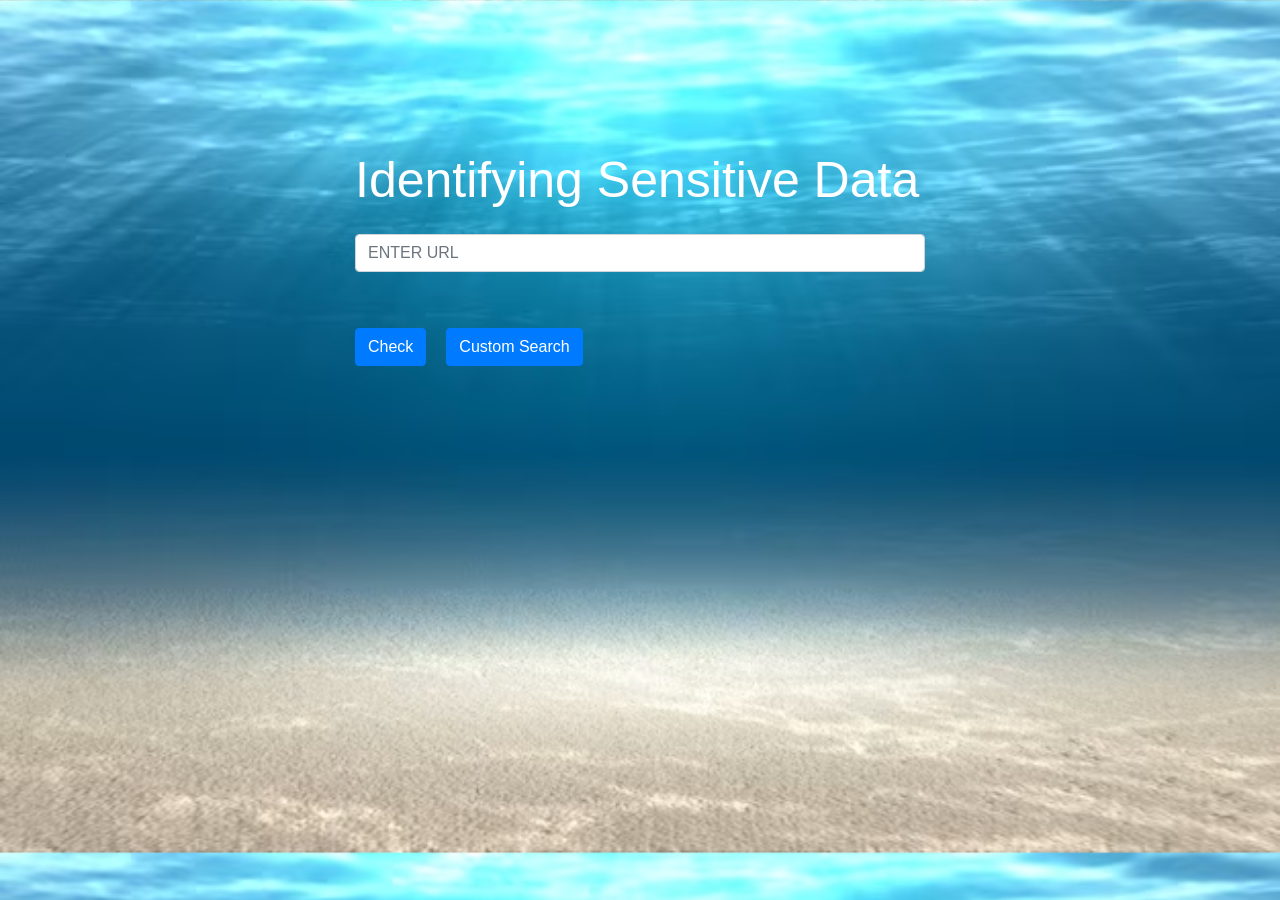
<file: security/index.html>
<!DOCTYPE html>

<html>

<head>
    <title>Cypress Test Runner</title>
    <link rel="stylesheet" href="https://stackpath.bootstrapcdn.com/bootstrap/4.5.2/css/bootstrap.min.css">
    <style>
        body {
            padding: 20px;
        }

        .container {
            max-width: 600px;
            margin: 0 auto;
        }

        #output {
            margin-top: 20px;
            color: white;
            font-weight: 600px;
        }
        h1
        {
            color: white;
            font-weight: 800px;
            font-size: 50px;
        }
    </style>
</head>

<body style="background-color: rgb(210, 212, 234);background-image: url('../picture/abc.png'); background-size: cover">
    <div class="container" style ="margin-top: 130px;">
        <h1 class="mb-4",> Identifying Sensitive Data </h1>
        <div class="form-group">
            <!-- <label for="urlInput">Enter URL:</label> -->
            <input type="text" class="form-control" id="urlInput" placeholder="ENTER URL">
            <br>
            <input type="text" class="form-control" id="requirements" placeholder="Enter terms to be searched" style="display: none;">
        </div>
        <span style="display: flex;">
            <button class="btn btn-primary mt-3" id="runButton" style="margin-right: 20px;">Check</button>
            <button class="btn btn-success mt-3" id="seeResults" style="display: none; margin-right: 20px;">See Result</button>
            <button class="btn btn-primary mt-3" id="search" >Custom Search</button>
        </span>
        <div id="output" class="mt-4" ></div>
    </div>
    <script>
        document.getElementById('urlInput').addEventListener('keyup', (event) => {
        if (event.key === "Enter") {
            document.getElementById('runButton').click();
        }
        });
        document.getElementById('runButton').addEventListener('click', async () => {
        const urlInputField = document.getElementById('urlInput');
        const urlInput = document.getElementById('urlInput').value.trim(); // Trim to remove leading/trailing spaces
        const terms = document.getElementById('requirements').value;
        const outputDiv = document.getElementById('output');
        const checkButton = document.getElementById('runButton');
        const customSearchButton = document.getElementById('search');

        
        urlInputField.addEventListener('input', () => {
        // Hide other elements when the input changes
        outputDiv.innerHTML = '';
        
       });
        if (!isValidUrlInput(urlInput)) {
            // Display an error message when the URL input is invalid
            outputDiv.innerHTML = '<div class="alert alert-danger" role="alert">Invalid URL input. Please enter a valid URL.</div>';
        } else {
            // Valid URL input, proceed with the request
            outputDiv.innerHTML = '<div class="spinner-border text-primary" role="status"><span class="sr-only">Loading...</span></div>';
            const response = await fetch('http://localhost:3000/run-cypress', {
                method: 'POST',
                headers: {
                    'Content-Type': 'application/json'
                },
                body: JSON.stringify({ url: urlInput, terms })
            });
            document.getElementById('requirements').style.display = 'none';
            document.getElementById('search').style.display = 'none';

            if (response?.ok) {
                outputDiv.innerHTML = '';
                document.getElementById('seeResults').style.display = 'block';
            }
        }

        function isValidUrlInput(input) {
            // Regular expression to check if the input contains only spaces, numbers, or special characters
            const regex = /^[0-9\s!@#$%^&*()_+[\]{};:'",.<>?]*$/;
            return !regex.test(input);
        }

        });
        document.getElementById('search').addEventListener('click',async () =>{
            document.getElementById('requirements').style.display='block'
        })
        document.getElementById('seeResults').addEventListener('click', async () => {
            let fileSizeKB,fileSizeKB1
            try {
                const response = await fetch('http://localhost:3000/localStorage-data-read');
                if (!response.ok) {
                    throw new Error('Network response was not ok');
                }
                const data = await response.json();
                console.log(data)
                const blob = new Blob([JSON.stringify(data)], { type: 'application/json' });
                const fileSizeBytes = blob.size;
                 fileSizeKB = fileSizeBytes / 1024;
                }
                catch (error) {
                    console.error('Error fetching JSON:', error);
                }
                
            try {
                const response = await fetch('http://localhost:3000/sessionStorage-data-read');
                if (!response.ok) {
                    throw new Error('Network response was not ok');
                }
                const data = await response.json();
                console.log(data)
                const blob = new Blob([JSON.stringify(data)], { type: 'application/json' });
                const fileSizeBytes = blob.size;
                 fileSizeKB1 = fileSizeBytes / 1024;
                 console.log(fileSizeKB1);
                }
                catch (error) {
                    console.error('Error fetching JSON:', error);
                }
                
            try {
                const response = await fetch('http://localhost:3000/output-read');
                if (!response.ok) {
                    throw new Error('Network response was not ok');
                }
                const data = await response.json();
                console.log(data);
                const value = data.intValue;
                const upperCaseArray = value.map(item => item.toUpperCase());
                const combinedText = upperCaseArray.join(', ')
                if (value.length > 0) {
                    const text = ('THE WEBSITE IS NOT SECURE. IT CONTAINS ' + combinedText +' .' )
                    // console.log('');
                    document.getElementById('output').append(text)
                }
                else {
                    const text = 'WEBSITE IS SECURE.'
                    document.getElementById('output').append(text)
                }
            } catch (error) {
                console.error('Error fetching JSON:', error);
            }
            const text=("          Maximum limit of Local storage is 10 MB and your storage contains " + fileSizeKB.toFixed(2) + " KB. ")
                document.getElementById('output').append(text)
                console.log(text);
            const text1=("         Maximum limit of Session storage is 10 MB and your storage contains " + fileSizeKB1.toFixed(2) + " KB. ")
                document.getElementById('output').append(text1)
                console.log(text1);
            document.getElementById('seeResults').style.display = 'none'
            document.getElementById('search').style.display='block'
        });
    </script>
</body>
</body>

</html>
</file>
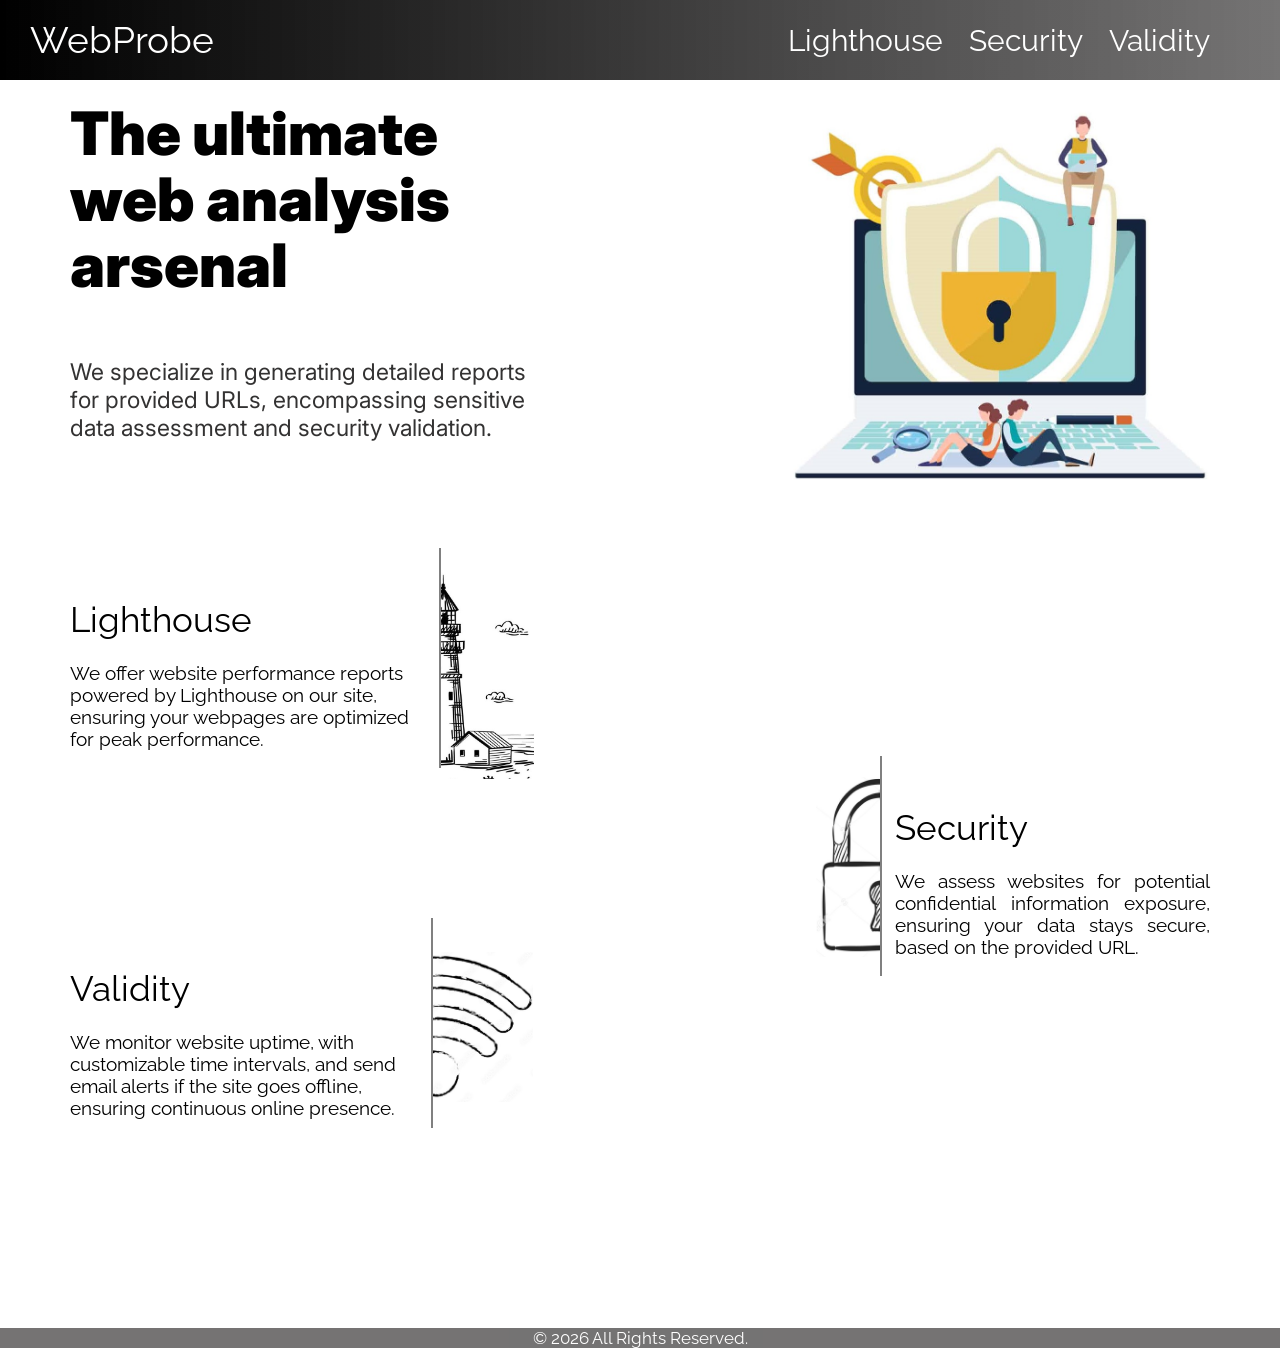
<file: commons/main.html>
<!DOCTYPE html>
<html>
  <head>
    <meta charset="UTF-8" />
    <link rel="preconnect" href="https://fonts.googleapis.com" />
    <link rel="preconnect" href="https://fonts.gstatic.com" crossorigin />
    <link
      href="https://fonts.googleapis.com/css2?family=Bungee&family=Inter:wght@100;200;300;400;500;600;700;800;900&display=swap"
      rel="stylesheet"
    />
    <link href="main.css" rel="stylesheet" />
  </head>
  <body>
    <meta name="viewport" content="width=device-width, initial-scale=1" />
    <section class="top-nav">
      <div class="company">WebProbe</div>
      <input id="menu-toggle" type="checkbox" />
      <label class="menu-button-container" for="menu-toggle">
        <div class="menu-button"></div>
      </label>
      <ul class="menu">
        <li><a  onclick="openAccordion(1)" style="cursor: pointer;">Lighthouse</a></li>
        <li><a  onclick="openAccordion(2)" style="cursor: pointer;">Security</a></li>
        <li><a  onclick="openAccordion(3)" style="cursor: pointer;">Validity</a></li>
      </ul>
    </section>
    <div class="section1">
      <div class="hero">
        <div class="hero--title">
          <h1 class="hero--title--text">The ultimate web analysis arsenal</h1>
        </div>
        <div class="hero--title--description">
          <p class="page--description">
            We specialize in generating detailed reports for provided URLs,
            encompassing sensitive data assessment and security validation.
          </p>
        </div>
      </div>
      <img class="image" src="../picture/security-cartoon-proof-1.jpg" />
    </div>
    <div class="section2">
      <div class="lighthouse">
        <p class="lighthouse--text">
        <span class="lighthouse--heading" style="font-size: 35px;">Lighthouse</span> </br></br>We offer website performance reports powered by Lighthouse on our
          site, ensuring your webpages are optimized for peak performance.
        </p>
      </br>
        <div class="vline1"></div>
        <button class="lighthouse--btn" id="openBlankPage1" onclick="openAccordion(1)">
          <img class="lighthouse--img" src="../picture/lighthouseR.jpg" />
        </button>
      </div>
      <div class="security">
        <button class="security--btn" id="openBlankPage2" onclick="openAccordion(2)">
          <img class="security--img" src="../picture/security-lock2.jpg" />
        </button>
        <div class="vline2"></div>
        <p class="security--text">
          <span class="security--heading" style="font-size: 35px;">Security</span> </br></br>
          We assess websites for potential confidential information exposure,
          ensuring your data stays secure, based on the provided URL.
        </p>
      </div>
      <div class="validity">
        <p class="validity--text">
          <span class="validity--heading" style="font-size: 35px;">Validity</span> </br></br>
          We monitor website uptime, with customizable time intervals, and send
          email alerts if the site goes offline, ensuring continuous online
          presence.
        </p>
        <div class="vline3"></div>
        <button class="validity--btn" id="openBlankPage3" onclick="openAccordion(3)">
          <img class="validity--img" src="../picture/validity-image.jpg" />
        </button>
      </div>
    </div>
    <script>
      // Function to handle the click event on navigation links
      // function handleNavLinkClick(event) {
      //   event.preventDefault();
      //   const sectionId = this.getAttribute("data-section");
      //   window.open(`mm.html?section=${sectionId}`, "_blank");
      // }
      // // Add click event listeners to the navigation links
      // const links = document.querySelectorAll("ul.menu li a");
      // links.forEach((link) => {
      //   link.addEventListener("click", handleNavLinkClick);
      // });
    </script>
    <script>
      // JavaScript code to open a blank page when the button is clicked
      // document
      //   .getElementById("openBlankPage1")
      //   .addEventListener("click", function () {
      //     window.open("mm.html", "_blank");
      //   });
      //   document
      //   .getElementById("openBlankPage2")
      //   .addEventListener("click", function () {
      //     window.open("mm.html", "_blank");
      //   });
      //   document
      //   .getElementById("openBlankPage3")
      //   .addEventListener("click", function () {
      //     window.open("mm.html", "_blank");
      //   });
    </script>
    <script>
       function openAccordion(itemNumber) {
            window.location.href = `test.html?section=${itemNumber}`;
        }
      // Function to handle the click event on navigation links
      // function handleNavLinkClick(event) {
      //   event.preventDefault();
      //   const sectionId = this.getAttribute("data-section");
      //   window.open(`mm.html?section=${sectionId}`, "_blank");
      // }
      // // Add click event listeners to the navigation links
      // const linkss = document.querySelectorAll("ul.menu li a");
      // linkss.forEach((link) => {
      //   link.addEventListener("click", handleNavLinkClick);
      // });
      // // JavaScript code to open a blank page when the button is clicked
      // document
      //   .getElementById("openBlankPage")
      //   .addEventListener("click", function () {
      //     window.open("about:blank", "_blank");
      //   });
    </script>
    <footer>
      <small style="color: white"
        >©
        <script>
          document.write(new Date().getFullYear());
        </script>
        All Rights Reserved.</small
      >
    </footer>
  </body>
</html>
</file>
<file: commons/main.css>
@import url(https://fonts.googleapis.com/css?family=Raleway);


html,
body {
  margin: 0;
  height: 100%;

}
 a {
    color: white;
    text-decoration: none;
  }


* {
  font-family: "Raleway";
  box-sizing: border-box;
}


.top-nav {

  display: flex;
  flex-direction: row;
  align-items: center;
  justify-content: space-between;
  background-color: #00baf0;
  background: linear-gradient(to right, #000, rgba(25, 23, 23, 0.6));
  /* W3C, IE 10+/ Edge, Firefox 16+, Chrome 26+, Opera 12+, Safari 7+ */
  color: #fff ;
  height:80px;
  padding: 1em;
  font-size: 30px;
  position: fixed;
  width: 100%;
  z-index: 1000;
  
}



.menu {
  display: flex;
  flex-direction: row;
  list-style-type: none;
  margin: 0;
  padding-right: 30px;
  
}

.menu > li {
  margin: 0 1rem;
  overflow: hidden;
}

.menu-button-container {
  display: none;
  height: 100%;
  width: 30px;
  cursor: pointer;
  flex-direction: column;
  justify-content: center;
  align-items: center;
}

#menu-toggle {
  display: none;
}

.menu-button,
.menu-button::before,
.menu-button::after {
  display: block;
  background-color: #fff;
  position: absolute;
  height: 4px;
  width: 30px;
  transition: transform 400ms cubic-bezier(0.23, 1, 0.32, 1);
  border-radius: 2px;
}

.menu-button::before {
  content: "";
  margin-top: -8px;
}

.menu-button::after {
  content: "";
  margin-top: 8px;
}

#menu-toggle:checked + .menu-button-container .menu-button::before {
  margin-top: 0px;
  transform: rotate(405deg);
}

#menu-toggle:checked + .menu-button-container .menu-button {
  background: rgba(255, 255, 255, 0);
}

#menu-toggle:checked + .menu-button-container .menu-button::after {
  margin-top: 0px;
  transform: rotate(-405deg);
}

@media (max-width:499px)
{
  footer
  {
    width: 100%;
  }

  body
  {
    overflow-x: hidden;
  }

  .menu-button-container {
    display: flex;
  }
  .top-nav{
    font-size: 20px !important;
  }
  .section1 .image
  {
    display: none;
  }
  .company
  {
    font-size: 30px;
  }
  .menu {
    position: absolute;
    top: 0;
    margin-top: 50px;
    left: 0;
    flex-direction: column;
    width: 100%;
    justify-content: center;
    align-items: center;
  }
  #menu-toggle ~ .menu li {
    height: 0;
    margin: 0;
    padding: 0;
    border: 0;
    transition: height 400ms cubic-bezier(0.23, 1, 0.32, 1);
  }
  #menu-toggle:checked ~ .menu li {
    border: 1px solid #333;
    height: 2.5em;
    padding: 0.1em;
    transition: height 400ms cubic-bezier(0.23, 1, 0.32, 1);
  }
  .menu > li {
    display: flex;
    justify-content: center;
    margin: 0;
    padding: 0.5em 0;
    width: 100%;
    color: white;
    background-color: #222;
  }
  .menu > li:not(:last-child) {
    border-bottom: 1px solid #444;
  }

  * {
    box-sizing: border-box;
  }
  body {
    margin: 0;
    padding: 0;
  }

  .hero--title--text {
    font-family: "Inter", sans-serif;
    font-size: 30px;
    font-weight: 900;
    margin-left: 20px;
    justify-content: center;
    word-spacing: 3px;
    line-height: 1.1em;
    padding: 0;
    margin-top: 130px;
  }
   .section1 .image {
    display: none;
  }

  .top-nav{
    margin-top: -130px;
   }

  .page--description {
    font-family: "Inter", sans-serif;
    font-size: 19px;
    color: rgb(51, 50, 50);
    font-weight: 300;
    margin-left: 20px;
    margin-top: -30px;
    margin-top: 20px;
  }
  .lighthouse {
    display: flex;
    font-family: "Inter", sans-serif;
    font-size: 17px;
    margin-top: 100px;
    margin-left: 20px;
    max-width: 200px;
  }
  .lighthouse--text {
    margin-bottom: -20px;
    text-align: left;
  }
  .vline1 {
    margin-top: -32px;
    margin-left: 0px;
    margin-bottom: 200px;
    border-right: 2px solid grey;
    height: 220px;
  }
  .lighthouse--img {
    height: 180px;
    margin-right: -70px;
    margin-top: -220px;
    margin-left: -6px;
  }
  .lighthouse--btn {
    border: none;
    cursor: pointer;
    appearance: none;
    background-color: inherit;
    transition: transform 0.7s ease-in-out;
  }
  .security {
    display: flex;
    float: right;
    font-family: "Inter", sans-serif;
    font-size: 17px;
    max-width: 300px;
    text-align: justify;
    margin-top: -90px;
    margin-right: 40px;
  }
  .vline2 {
    margin-top: -32px;
    margin-bottom: 200px;
    border-right: 2px solid grey;
    height: 220px;
  }
  .security--text {
    margin-left: 13px;
  }
  .security--img {
    height: 150px;
    margin-top: -260px;
    margin-bottom: 30px;
    margin-right: -8px;
  }
  .security--btn {
    border: none;
    cursor: pointer;
    appearance: none;
    background-color: inherit;
    transition: transform 0.7s ease-in-out;
  }
  .validity {
    display: flex;
    font-family: "Inter", sans-serif;
    font-size: 17px;
    margin-top: 500px;
    margin-left: 20px;
    max-width: 300px;
  }
  .validity--text {
    margin-top: -300px;
    text-align: left;
  }
  .vline3 {
    margin-right: 39px;
    margin-top: -350px;
    margin-bottom: 200px;
    border-right: 2px solid grey;
    height: 210px;
  }
  .validity--img {
    height: 120px;
    margin-right: -110px;
    margin-left: -98px;
  }
  .validity--btn {
    border: none;
    cursor: pointer;
    appearance: none;
    background-color: inherit;
    transition: transform 0.7s ease-in-out;
    margin-top: -540px;
  }

  footer 
  {
    background: #191717;
    opacity: 0.6;
    font-size: 20px;
    display: flex;
    justify-content: center;
  }

}


@media (min-width: 500px) and (max-width:699px){

  footer
  {
    width: 100%;
  }

  body
  {
    overflow-x: hidden;
  }

  .menu-button-container {
    display: flex;
  }
  .top-nav{
    font-size: 26px !important;
  }
  .section1 .image
  {
    display: none;
  }
  .company
  {
    font-size: 40px;
  }
  .menu {
    position: absolute;
    top: 0;
    margin-top: 50px;
    left: 0;
    flex-direction: column;
    width: 100%;
    justify-content: center;
    align-items: center;
  }
  #menu-toggle ~ .menu li {
    height: 0;
    margin: 0;
    padding: 0;
    border: 0;
    transition: height 400ms cubic-bezier(0.23, 1, 0.32, 1);
  }
  #menu-toggle:checked ~ .menu li {
    border: 1px solid #333;
    height: 2.5em;
    padding: 0.5em;
    transition: height 400ms cubic-bezier(0.23, 1, 0.32, 1);
  }
  .menu > li {
    display: flex;
    justify-content: center;
    margin: 0;
    padding: 0.5em 0;
    width: 100%;
    color: white;
    background-color: #222;
  }
  .menu > li:not(:last-child) {
    border-bottom: 1px solid #444;
  }

  * {
    box-sizing: border-box;
  }
  body {
    margin: 0;
    padding: 0;
  }

  .hero--title--text {
    font-family: "Inter", sans-serif;
    font-size: 35px;
    font-weight: 900;
    margin-left: 30px;
    justify-content: center;
    word-spacing: 3px;
    line-height: 1.1em;
    padding: 0;
    margin-top: 130px;
  }
   .section1 .image {
    display: none;
  }

  .top-nav{
    margin-top: -130px;
   }

  .page--description {
    font-family: "Inter", sans-serif;
    font-size: 19px;
    color: rgb(51, 50, 50);
    font-weight: 300;
    margin-left: 30px;
    margin-top: -30px;
    margin-top: 20px;
  }
  .lighthouse {
    display: flex;
    font-family: "Inter", sans-serif;
    font-size: 20px;
    margin-top: 100px;
    margin-left: 20px;
    max-width: 400px;
  }
  .lighthouse--text {
    margin-bottom: -20px;
    text-align: left;
  }
  .vline1 {
    margin-top: -32px;
    margin-left: 13px;
    margin-bottom: 200px;
    border-right: 2px solid grey;
    height: 220px;
  }
  .lighthouse--img {
    height: 200px;
    margin-right: -70px;
    margin-top: -220px;
    margin-left: -6px;
  }
  .lighthouse--btn {
    border: none;
    cursor: pointer;
    appearance: none;
    background-color: inherit;
    transition: transform 0.7s ease-in-out;
  }
  .security {
    display: flex;
    float: right;
    font-family: "Inter", sans-serif;
    font-size: larger;
    max-width: 400px;
    text-align: justify;
    margin-top: -90px;
    margin-right: 40px;
  }
  .vline2 {
    margin-top: -32px;
    margin-bottom: 200px;
    border-right: 2px solid grey;
    height: 220px;
  }
  .security--text {
    margin-left: 13px;
  }
  .security--img {
    height: 180px;
    margin-top: -260px;
    margin-bottom: 30px;
    margin-right: -8px;
  }
  .security--btn {
    border: none;
    cursor: pointer;
    appearance: none;
    background-color: inherit;
    transition: transform 0.7s ease-in-out;
  }
  .validity {
    display: flex;
    font-family: "Inter", sans-serif;
    font-size: larger;
    margin-top: 500px;
    margin-left: 20px;
    max-width: 400px;
  }
  .validity--text {
    margin-top: -300px;
    text-align: left;
    max-width: fit-content;
  }
  .vline3 {
    margin-right: 39px;
    margin-top: -350px;
    margin-bottom: 200px;
    border-right: 2px solid grey;
    height: 210px;
  }
  .validity--img {
    height: 150px;
    margin-right: -110px;
    margin-left: -98px;
  }
  .validity--btn {
    border: none;
    cursor: pointer;
    appearance: none;
    background-color: inherit;
    transition: transform 0.7s ease-in-out;
    margin-top: -540px;
  }

  footer 
  {
    background: #191717;
    opacity: 0.6;
    font-size: 20px;
    display: flex;
    justify-content: center;
  }

  


}
@media (min-width: 700px) and (max-width:991px) 
{

  * {
    box-sizing: border-box;
  }
  body {
    margin: 0;
    padding: 0;
  }
  
 
  .company
  {
    font-size: 30px;

  }


  .menu li
  {
    font-size: 19px;
  }  
 
 .top-nav{
  margin-top: -100px;
 }
  .hero--title--text {
    font-family: "Inter", sans-serif;
    font-size: 55px;
    font-weight: 900;
    margin-left: 40px;
    justify-content: center;
    word-spacing: 3px;
    line-height: 1.1em;
    padding: 0;
    margin-top: 100px;
  }
  
   .section1 .image {
    display: none;
  }
  .page--description {
    font-family: "Inter", sans-serif;
    font-size: large;
    color: rgb(51, 50, 50);
    font-weight: 400;
    margin-left: 40px;
    margin-top: -30px;
    margin-top: 20px;
  }
  .lighthouse {
    display: flex;
    font-family: "Inter", sans-serif;
    font-size: larger;
    margin-top: 100px;
    margin-left: 40px;
    max-width: 400px;
  }
  .lighthouse--text {
    margin-bottom: -20px;
    text-align: left;
  }
  .vline1 {
    margin-top: -32px;
    margin-left: 13px;
    margin-bottom: 200px;
    border-right: 2px solid grey;
    height: 220px;
  }
  .lighthouse--img {
    height: 207px;
    margin-right: -70px;
    margin-top: -220px;
    margin-left: -6px;
  }
  .lighthouse--btn {
    border: none;
    cursor: pointer;
    appearance: none;
    background-color: inherit;
    transition: transform 0.7s ease-in-out;
  }
  .security {
    display: flex;
    float: right;
    font-family: "Inter", sans-serif;
    font-size: larger;
    max-width: 400px;
    text-align: justify;
    margin-top: -90px;
    margin-right: 70px;
  }
  .vline2 {
    margin-top: -32px;
    margin-bottom: 200px;
    border-right: 2px solid grey;
    height: 220px;
  }
  .security--text {
    margin-left: 13px;
  }
  .security--img {
    height: 180px;
    margin-top: -260px;
    margin-bottom: 30px;
    margin-right: -8px;
  }
  .security--btn {
    border: none;
    cursor: pointer;
    appearance: none;
    background-color: inherit;
    transition: transform 0.7s ease-in-out;
  }
  .validity {
    display: flex;
    font-family: "Inter", sans-serif;
    font-size: larger;
    margin-top: 500px;
    margin-left: 40px;
    max-width: 400px;
  }
  .validity--text {
    margin-bottom: -20px;
    margin-top: -300px;
    text-align: left;
    max-width: fit-content;
  }
  .vline3 {
    margin-right: 30px;
    margin-top: -350px;
    margin-bottom: 200px;
    border-right: 2px solid grey;
    height: 210px;
  }
  .validity--img {
    height: 150px;
    margin-right: -50px;
    margin-left: -36px;
  }
  .validity--btn {
    border: none;
    cursor: pointer;
    appearance: none;
    background-color: inherit;
    transition: transform 0.7s ease-in-out;
    margin-top: -540px;
  }
   

  footer 
  {
    background: #191717;
    opacity: 0.6;
    font-size: 20px;
    display: flex;
    justify-content: center;
  }
}

@media (min-width: 992px) and (max-width:1489px){
  * {
    box-sizing: border-box;
  }
  body {
    margin: 0;
    padding: 0;
  }
  .company
  {
    font-size: 37px !important;
    margin-left: px;
  }
  
  .menu li
  {
    margin-right: 10px;
  }
  

  .section1 {
  
    display: flex;
    justify-content: space-between;
  }
  .hero {
    display: inline;
  }
  .hero--title {
    display: flex;
  }
  .hero--title--text {
    font-family: "Inter", sans-serif;
    font-size: 60px;
    font-weight: 900;
    margin-left: 70px;
    line-height: 1.1em;
    padding: 0;
    margin-top: 100px;
  }
  .image {
    width: 500px;
    height: 380px;
    margin-left: 210px;
    margin-right: 70px;
    margin-top: 100px;

  }
  .page--description {
    font-family: "Inter", sans-serif;
    font-size: 23px;
    color: rgb(51, 50, 50);
    font-weight: 400;
    max-width: 470px;
    margin-left: 70px;
    margin-top: 20px;
  }
  .lighthouse {
    display: flex;
    font-family: "Inter", sans-serif;
    font-size: larger;
    margin-top: 100px;
    margin-left: 70px;
    max-width: 400px;
  }
  .lighthouse--heading{
    font-size: 40px;
  }
  .lighthouse--text {
    margin-bottom: -20px;
    text-align: left;
  }
  .vline1 {
    margin-top: -32px;
    margin-left: 13px;
    margin-bottom: 200px;
    border-right: 2px solid grey;
    height: 220px;
  }
  .lighthouse--img {
    height: 207px;
    margin-right: -70px;
    margin-top: -220px;
    margin-left: -6px;
  }
  .lighthouse--btn {
    border: none;
    cursor: pointer;
    appearance: none;
    background-color: inherit;
    transition: transform 0.7s ease-in-out;
  }
  .security {
    display: flex;
    float: right;
    font-family: "Inter", sans-serif;
    font-size: larger;
    max-width: 400px;
    text-align: justify;
    margin-top: -180px;
    margin-right: 70px;
  }
  .vline2 {
    margin-top: -32px;
    margin-bottom: 200px;
    border-right: 2px solid grey;
    height: 220px;
  }
  .security--text {
    margin-left: 13px;
  }
  .security--img {
    height: 180px;
    margin-top: -260px;
    margin-bottom: 30px;
    margin-right: -8px;
  }
  .security--btn {
    border: none;
    cursor: pointer;
    appearance: none;
    background-color: inherit;
    transition: transform 0.7s ease-in-out;
  }
  .validity {
    display: flex;
    font-family: "Inter", sans-serif;
    font-size: larger;
    margin-top: 300px;
    margin-left: 70px;
    max-width: 400px;
  }
  .validity--text {
    margin-bottom: -20px;
    margin-top: -300px;
    text-align: left;
    max-width: fit-content;
  }
  .vline3 {
    margin-right: 25px;
    margin-top: -350px;
    margin-bottom: 200px;
    border-right: 2px solid grey;
    height: 210px;
  }
  .validity--img {
    height: 150px;
    margin-right: -110px;
    margin-left: -72px;
  }
  .validity--btn {
    border: none;
    cursor: pointer;
    appearance: none;
    background-color: inherit;
    transition: transform 0.7s ease-in-out;
    margin-top: -540px;
  }

  footer 
  {
    background: #191717;
    opacity: 0.6;
    font-size: 20px;
    display: flex;
    justify-content: center;
  }

 
}

@media only screen and (min-width: 1490px) {
  * {
    box-sizing: border-box;
  }
  body {
    margin: 0;
    padding: 0;
    justify-content: space-evenly;
  }

  .company
  {
    margin-left:120px ;
  }
  
  .section1 {
    display: flex;
    justify-content: space-between;
    
  }
  .hero {
    display: inline;
  }
  .hero--title {
    display: flex;
  }
  .hero--title--text {
    font-family: "Inter", sans-serif;
    font-size: 90px;
    font-weight: 900;
    max-width: 850px;
    margin-left: 150px;
    word-spacing: -8px;
  
    line-height: 1.1em;
    padding: 0;
    margin-top: 110px;
  }

  .company{
    margin-left:150px ;
    
  }
  .image {
    width: 600px;
    height: 480px;
    margin-right: 150px;
    margin-top: 100px;
  }
  .page--description {
    font-family: "Inter", sans-serif;
    font-size: 25px;
    color: rgb(51, 50, 50);
    font-weight: 400;
    max-width: 600px;
    margin-left: 150px;
    margin-top: -30px;
  }
  .section2 {
    justify-content: space-around;
    margin: 0 150px;
  }
  .lighthouse {
    display: flex;
    font-family: "Inter", sans-serif;
    font-size: 27px;
    margin-top: 70px;
    max-width: 400px;
  }
 
  .lighthouse--text {
    text-align: left;
  }
  .vline1 {
    margin-top: -32px;
    margin-left: 13px;
    margin-bottom: 200px;
    border-right: 2px solid grey;
    height: 280px;
  }
  .lighthouse--img {
    height: 247px;
    margin-right: -70px;
    margin-top: -220px;
    margin-left: -6px;
  }
  .lighthouse--btn {
    border: none;
    cursor: pointer;
    appearance: none;
    background-color: inherit;
    transition: transform 0.7s ease-in-out;
  }
  .security {
    display: flex;
    float: right;
    font-family: "Inter", sans-serif;
    font-size: 27px;
    max-width: 400px;
    text-align: justify;
    margin-top: -150px;
    margin-right: 70px;
  }
  .vline2 {
    margin-top: -32px;
    margin-bottom: 200px;
    border-right: 2px solid grey;
    height: 290px;
  }
  .security--text {
    margin-left: 13px;
  }
  .security--img {
    height: 220px;
    margin-top: -260px;
    margin-bottom: 30px;
    margin-right: -8px;
  }
  .security--btn {
    border: none;
    cursor: pointer;
    appearance: none;
    background-color: inherit;
    transition: transform 0.7s ease-in-out;
  }
  .validity {
    display: flex;
    font-family: "Inter", sans-serif;
    font-size: 27px;
    margin-top: 480px;
    max-width: 400px;
  }
  .validity--text {
    margin-bottom: -20px;
    margin-top: -300px;
    text-align: left;
    max-width: fit-content;
  }
  .vline3 {
    margin-right: 20px;
    margin-top: -350px;
    margin-bottom: 200px;
    border-right: 2px solid grey;
    height: 210px;
  }
  .validity--img {
    height: 160px;
    margin-right: -115px;
    margin-left: -60px;
  }
  .validity--btn {
    border: none;
    cursor: pointer;
    appearance: none;
    background-color: inherit;
    transition: transform 0.7s ease-in-out;
    margin-top: -540px;
  }
  .top-nav
  {
    font-size: 40px;
  }
  

  footer 
  {
    background: #191717;
    opacity: 0.6;
    font-size: 25px;
    display: flex;
    justify-content: center;
  }
}
</file>
